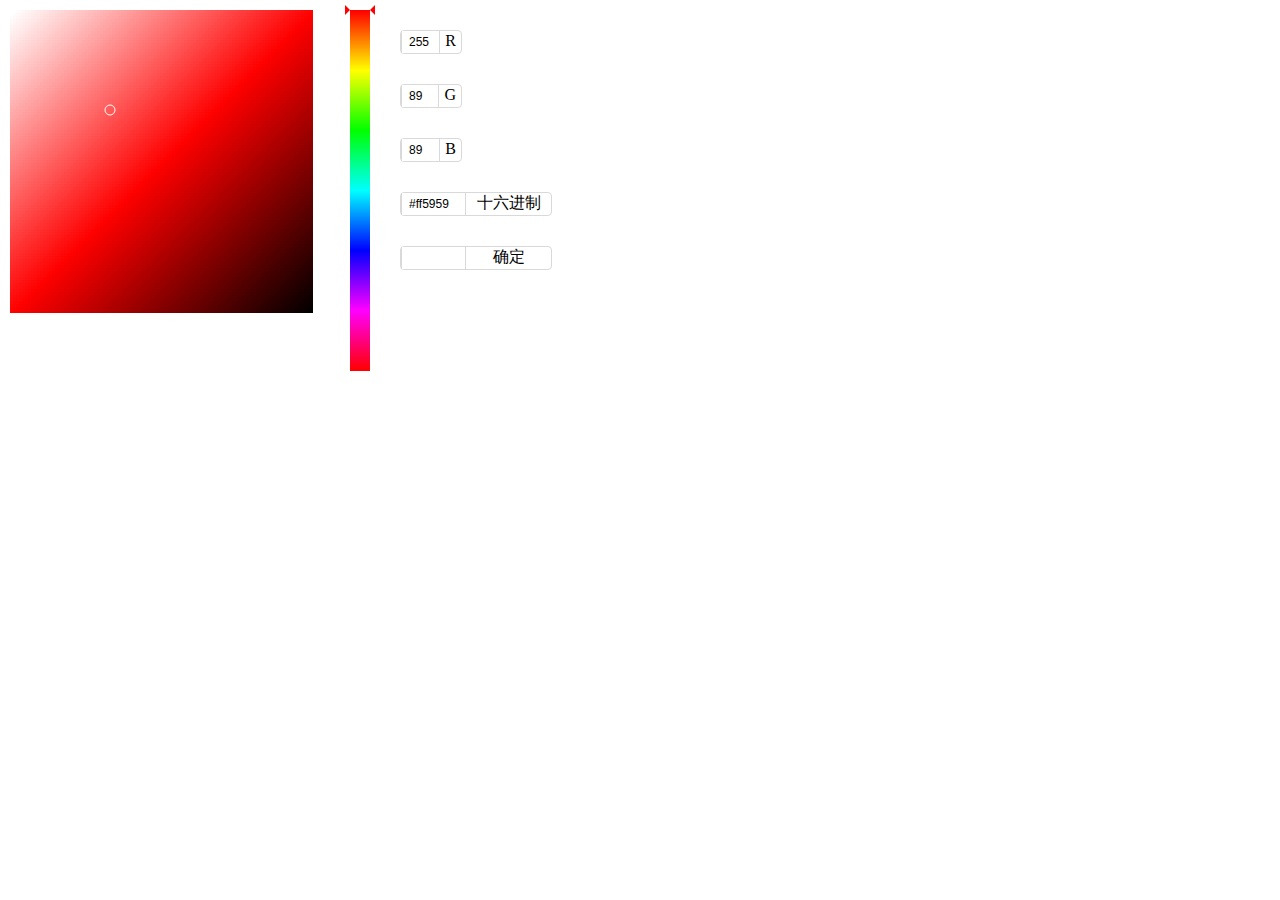
<file: color/index.html>
<!DOCTYPE html>
<html>
	<head>
		<meta charset="UTF-8">
		<link rel="stylesheet" type="text/css" href="css/style.css"/>
		<title></title>
	</head>
	<body>
		<div class="color-container">
			<canvas id="canvas" width="400" height="400"></canvas>
			<div class="right-container">
				<div class="lz-input-group" >
					<input class="lz-input lz-input-hover lz-input-focus" type="" name="" id="color_r" value="" readonly="readonly"/>
					<span class="lz-input-group-addon">R</span>
				</div>
				<div class="lz-input-group" >
					<input class="lz-input lz-input-hover lz-input-focus" type="" name="" id="color_g" value="" readonly="readonly" />
					<span class="lz-input-group-addon">G</span>
				</div>
				<div class="lz-input-group" >
					<input class="lz-input lz-input-hover lz-input-focus" type="" name="" id="color_b" value="" readonly="readonly" />
					<span class="lz-input-group-addon">B</span>
				</div>
				<div class="lz-input-group" style="width: 150px;">
					<input class="lz-input lz-input-hover lz-input-focus" type="" name="" id="color_hex" value="" readonly="readonly" />
					<span class="lz-input-group-addon" style="width: 75px;" >十六进制</span>
				</div>
				<div class="lz-input-group" style="width: 150px;">
					<input class="lz-input lz-input-hover lz-input-focus" type="" name="" id="color_rgb" value=""/>
					<span class="lz-input-group-addon" style="width: 75px;" id="choice">确定</span>
				</div>
			</div>
		</div>
		
		<script src="js/lzColorPicker.js" type="text/javascript" charset="utf-8"></script>
		<script type="text/javascript">
			lzColorPicker.init();
		</script>
	</body>
</html>
</file>
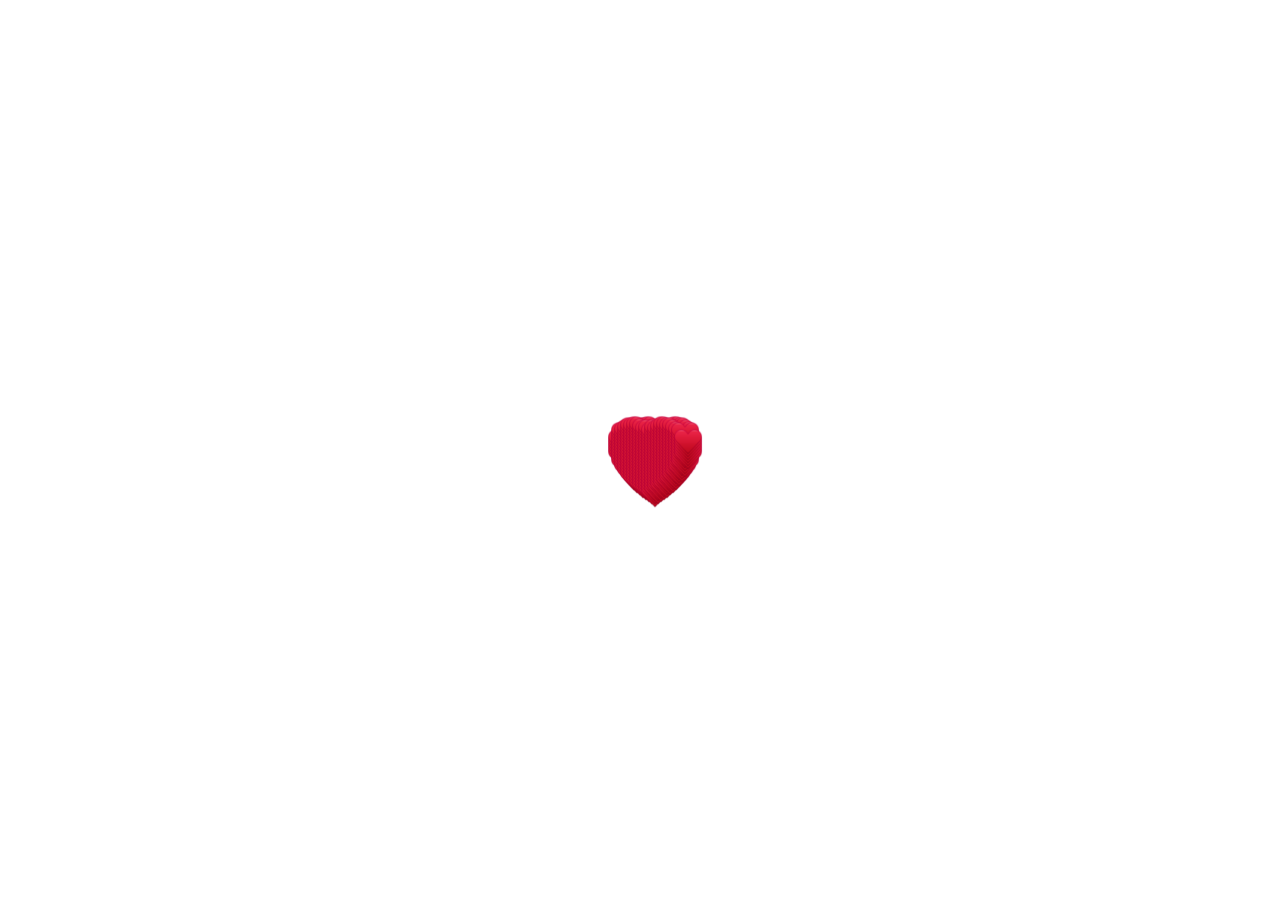
<file: heart-boom/index.html>
<!DOCTYPE html>
<html>
	<head>
		<meta charset="UTF-8">
		<title></title>
	</head>
	<body>
		<script src="js/jquery-2.1.4.min.js" type="text/javascript" charset="utf-8"></script>
		<script src="js/LZBoom.js" type="text/javascript" charset="utf-8"></script>
		<script type="text/javascript">
			var boom = $.LZBoom();//创建心形对象
			var tag = true;
			document.addEventListener("click",function(){
				if(tag)
					boom.action();
				else
					boom.actionback();
				
				tag = !tag;
			});
		</script>
	</body>
</html>
</file>
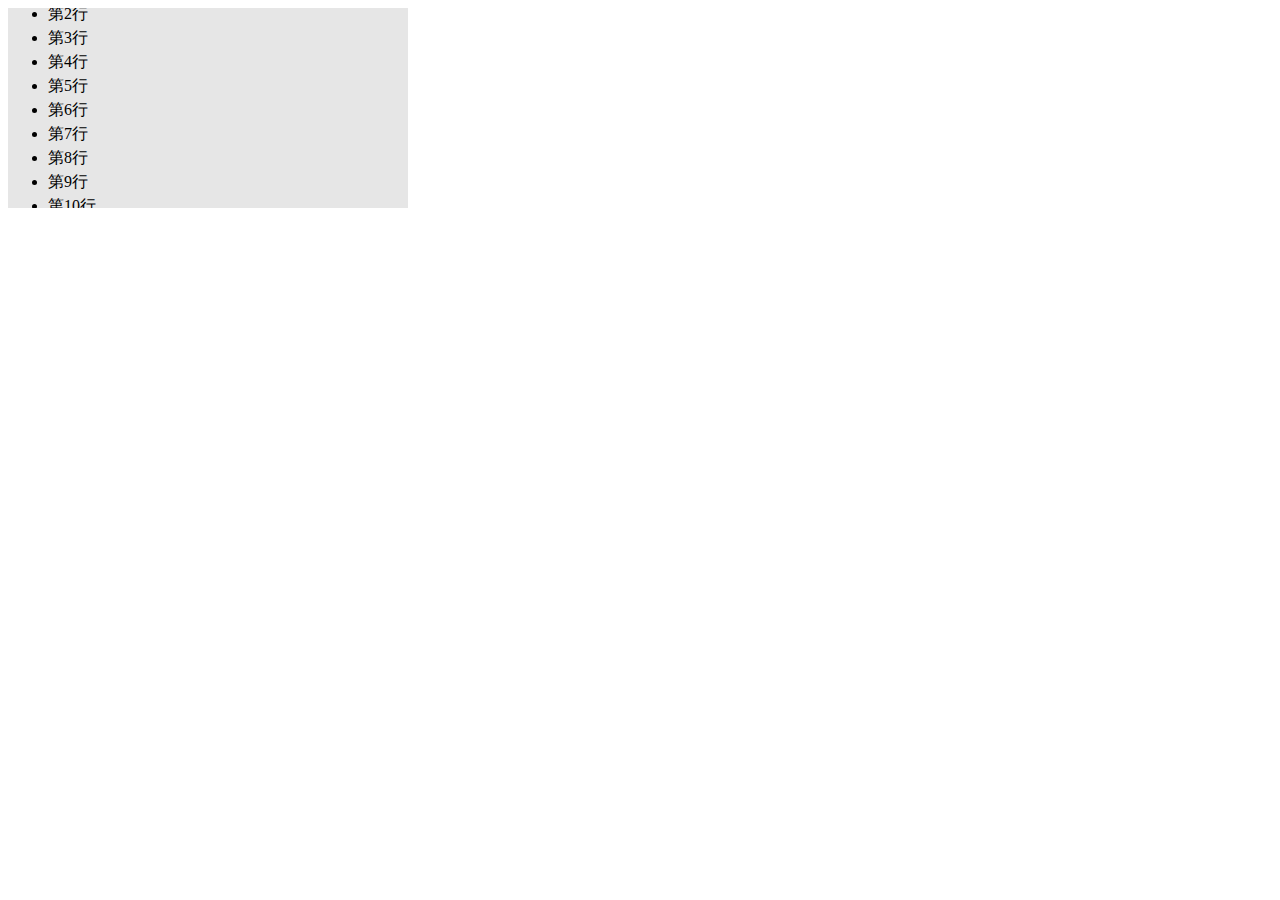
<file: list-scroll-repeat/index.html>
<!DOCTYPE html>
<html>
	<head>
		<meta charset="UTF-8">
		<title></title>
		<style type="text/css">
			.scroll-contaner{
				width: 400px;
				height: 200px;
				background: #E6E6E6;
				position: relative;
				overflow: hidden;
			}
		</style>
	</head>
	<body>
		<div class="scroll-contaner">
			<ul style="position: absolute;">
				<li>
					第1行
				</li>
				<li>
					第2行
				</li>
				<li>
					第3行
				</li>
				<li>
					第4行
				</li>
				<li>
					第5行
				</li>
				<li>
					第6行
				</li>
				<li>
					第7行
				</li>
				<li>
					第8行
				</li>
				<li>
					第9行
				</li>
				<li>
					第10行
				</li>
				<li>
					第11行
				</li>
				<li>
					第12行
				</li>
				<li>
					第13行
				</li>
				<li>
					第14行
				</li>
				<li>
					第15行
				</li>
				<li>
					第16行
				</li>
				<li>
					第17行
				</li>
				<li>
					第18行
				</li>
				<li>
					第19行
				</li>
				<li>
					第20行
				</li>
			</ul>
		</div>
		
		<script src="js/zepto.js" type="text/javascript" charset="utf-8"></script>
		<script type="text/javascript">
			/*
			 * 无限滚动原理：
			 * 在一个固定容器里，不停地将第一个元素插入到最后，形成的效果。
			 * 需要注意的是，每个子项的高度需要与每次总移动的高度相同，这样才不会有一种停顿的感觉
			 */
			
			var dom_move = $(".scroll-contaner ul");
			
			var item_height = 24;
			dom_move.find("li").css('height',item_height+"px");
			
			var item_count = 0;

			setInterval(function(){
//				console.log(item_count);
				if(item_count ++ >= item_height){
					item_count = 0;
					
					var fist = $(dom_move.children()[0]).remove();
					dom_move.append(fist);
					dom_move.css('top',"0px");
				}
				
				dom_move.css('top',(dom_move.position().top - 1) + "px");
			},1000 / 60);
			
		
		</script>
	</body>
</html>
</file>
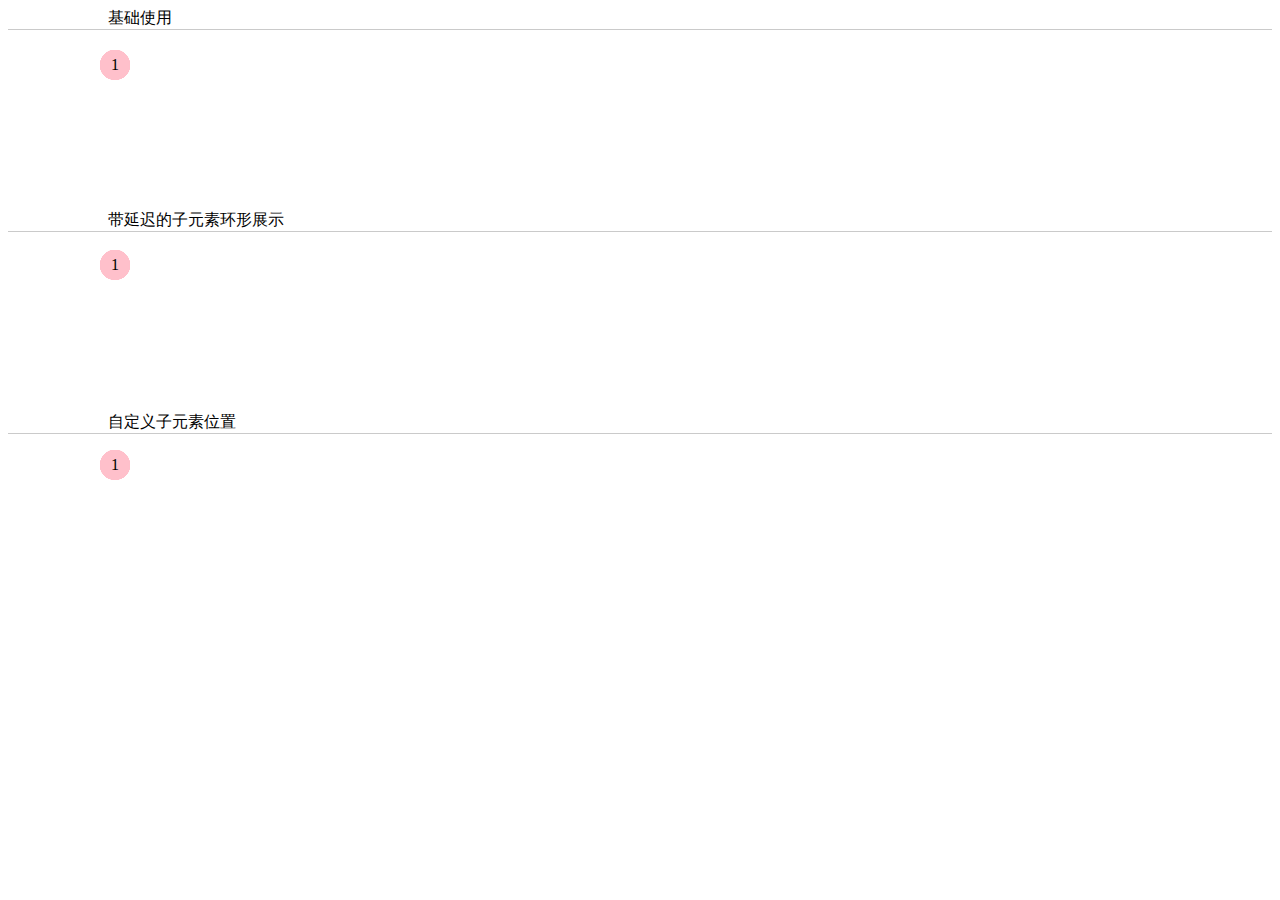
<file: lzBoomMenu/index.html>
<!DOCTYPE html>
<html>
	<head>
		<meta charset="UTF-8">
		<title>演示-使用节点元素</title>
		<style>
			.lz-boommenu-container .main,.lz-boommenu-container ul li{
				width: 30px;
				height: 30px;
				line-height: 30px;
				text-align: center;
				position: absolute;
				left: 0px;
				right: 0px;
				list-style: none;
				background: pink;
				border-radius: 50%;
				margin: 0 0;
				padding: 0 0;
				transition: all .3s;
			}
			.lz-boommenu-container ul{
				z-index: -1;
				position: absolute;
				left: 0px;
				right: 0px;
				list-style: none;
				margin: 0 0;
				padding: 0 0;
		 	}
		 	
		 	#demo1{
		 		position: fixed;
		 		left: 100px;
		 		top: 50px;
		 	}
		 	#demo2{
		 		position: fixed;
		 		left: 100px;
		 		top: 250px;
		 	}
		 	#demo3{
		 		position: fixed;
		 		left: 100px;
		 		top: 450px;
		 	}
		 	.demo-title{
		 		padding-left: 100px;
		 		border-bottom: 1px solid #cacaca;
		 	}
		</style>
	</head>
	<body>
		<div class="demo-title">
			基础使用
		</div>
		<div id="demo1">
			<div>1</div>
			<ul>
				<li>2</li>
				<li>3</li>
				<li>4</li>
				<li>5</li>
				<li>6</li>
				<li>7</li>
			</ul>
		</div>
		<div class="demo-title" style="margin-top: 180px;">
			带延迟的子元素环形展示
		</div>
		<div id="demo2">
			<div>1</div>
			<ul>
				<li>2</li>
				<li>3</li>
				<li>4</li>
				<li>5</li>
				<li>6</li>
				<li>7</li>
			</ul>
		</div>
		<div class="demo-title" style="margin-top: 180px;">
			自定义子元素位置
		</div>
		<div id="demo3">
			<div>1</div>
			<ul>
				<li>22</li>
				<li>3</li>
				<li>4</li>
				<li>5</li>
				<li>6</li>
				<li>7</li>
			</ul>
		</div>
		
		<script src="index.js" type="text/javascript" charset="utf-8"></script>
		<script type="text/javascript">

			lzBoomMenu.getInstance({
				mainElem: demo1,
				mode:1,
				subMenuPosition: 'right',
			});
//			
			lzBoomMenu.getInstance({
				mode:1,
				mainElem: demo2,
				subMenuPosition: 'around',
				animationTime: 'delay',//togethre delay
				delay: 0.1,//delay time
				menuClick: function(e,idx){
					console.log( '第' + idx + '个元素被点击')
				}
				
//				setPosition: function(len){
//					var result = [];
//					for (var i = 0; i < len; i++) {
//						result.push({
//							x: (i + 1) * -50,
//							y: (i + 1) * -50,
//						})
//					}
//					return result;
//				}
			});
			lzBoomMenu.getInstance({
				mode:1,
				mainElem: demo3,
//				subMenuPosition: 'around',
//				animationTime: 'delay',//togethre delay
//				delay: 0.1,//delay time
				
				setPosition: function(len){
					var result = [];
					for (var i = 0; i < len; i++) {
						result.push({
							x: (i + 1) * 50,
							y: (i + 1) * 50,
						})
					}
					return result;
				}
			});
		</script>
	</body>
</html>
</file>
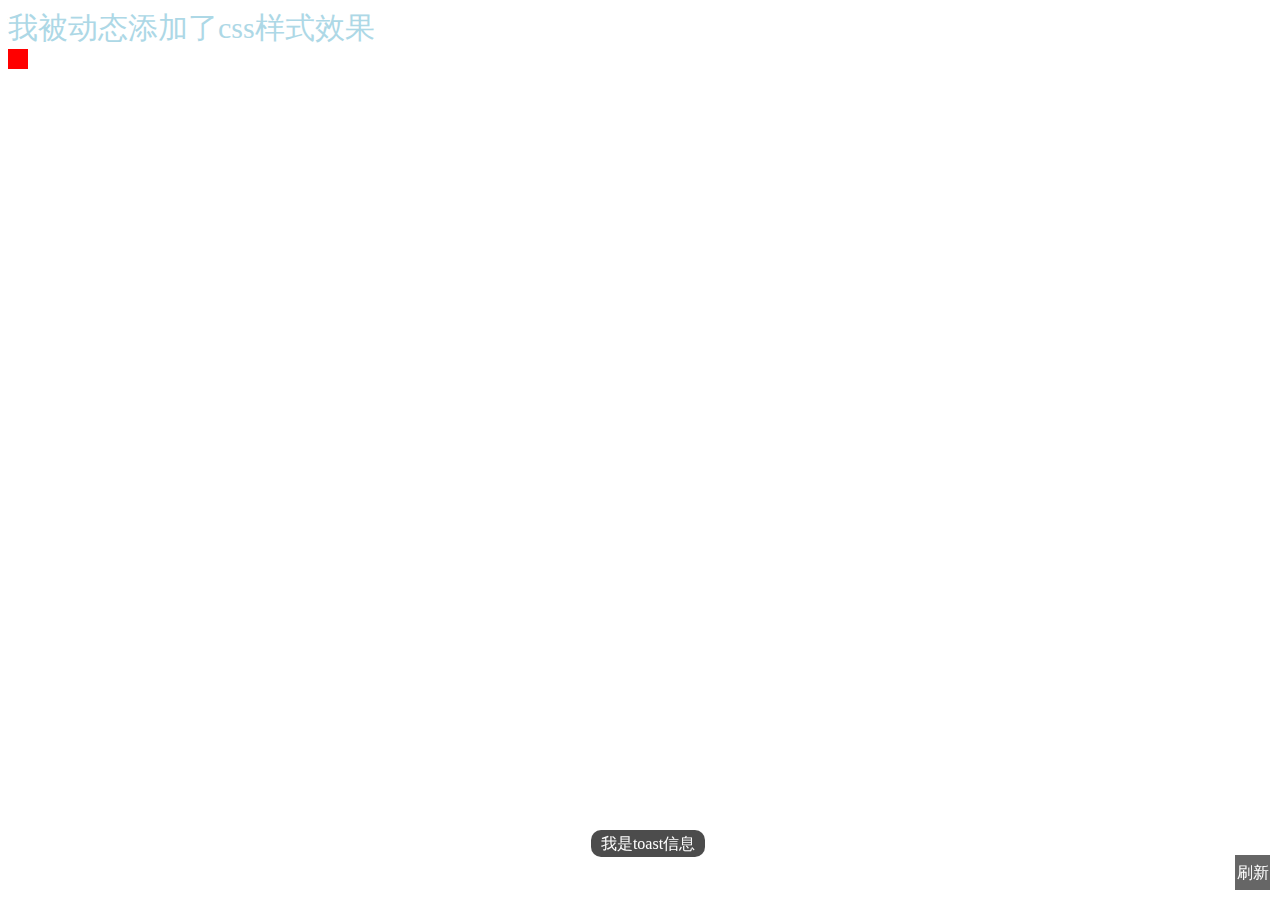
<file: lzTooler/index.html>
<!DOCTYPE html>
<html>
	<head>
		<meta charset="UTF-8">
		<meta name="viewport" content="width=device-width,initial-scale=1,minimum-scale=1,maximum-scale=1,user-scalable=no" />
		<title></title>
		
		
	</head>
	<body>
		<cte class="color-white bg-blue">
			我被动态添加了css样式效果
		</cte>
		<div class="domain"></div>
		<script src="js/lz-tools.js" type="text/javascript" charset="utf-8"></script>
		<script src="js/lz_wx_refresh.js" type="text/javascript" charset="utf-8"></script>
		
		<script type="text/javascript">
			var style = document.createElement("style");style.innerHTML = ".domain{width:20px;height: 20px;background: red;}";
//			<style>.domain{width:20px;height: 20px;background: red;}</style>
			document.head.appendChild(style)
			lzTooler.toast('我是toast信息')

			lzTooler.log(lzTooler.winSize);
			
			lzTooler.addStylesheetRules([['.color-white','color:#333333'],['.bg-blue','color:lightblue']]);
			lzTooler.addStylesheetRules([['cte','font-size:30px']]);
			
			var obj = {
				'name':'lz',
				'age':'18'
			};
			var str = lzTooler.objToStrForPost(obj);
			lzTooler.log(str);
			
			
			lzTooler.log(lzTooler.isObject(obj));
			lzTooler.log(lzTooler.isObject(str));
			
			lzTooler.log(lzTooler.isRealQQ());
//			lzTooler.log(lzTooler.isWeixin());
//			lzTooler.log(lzTooler.isAndroid());
//			lzTooler.log(lzTooler.isAndroid());
//			lzTooler.log(lzTooler.isAndroid());
			
//			获取函数调用者demo
			function a(){
				console.log(a.caller.name);
			}
			
			function b(){
				a();
			}
			b();
		</script>
	</body>
</html>
</file>
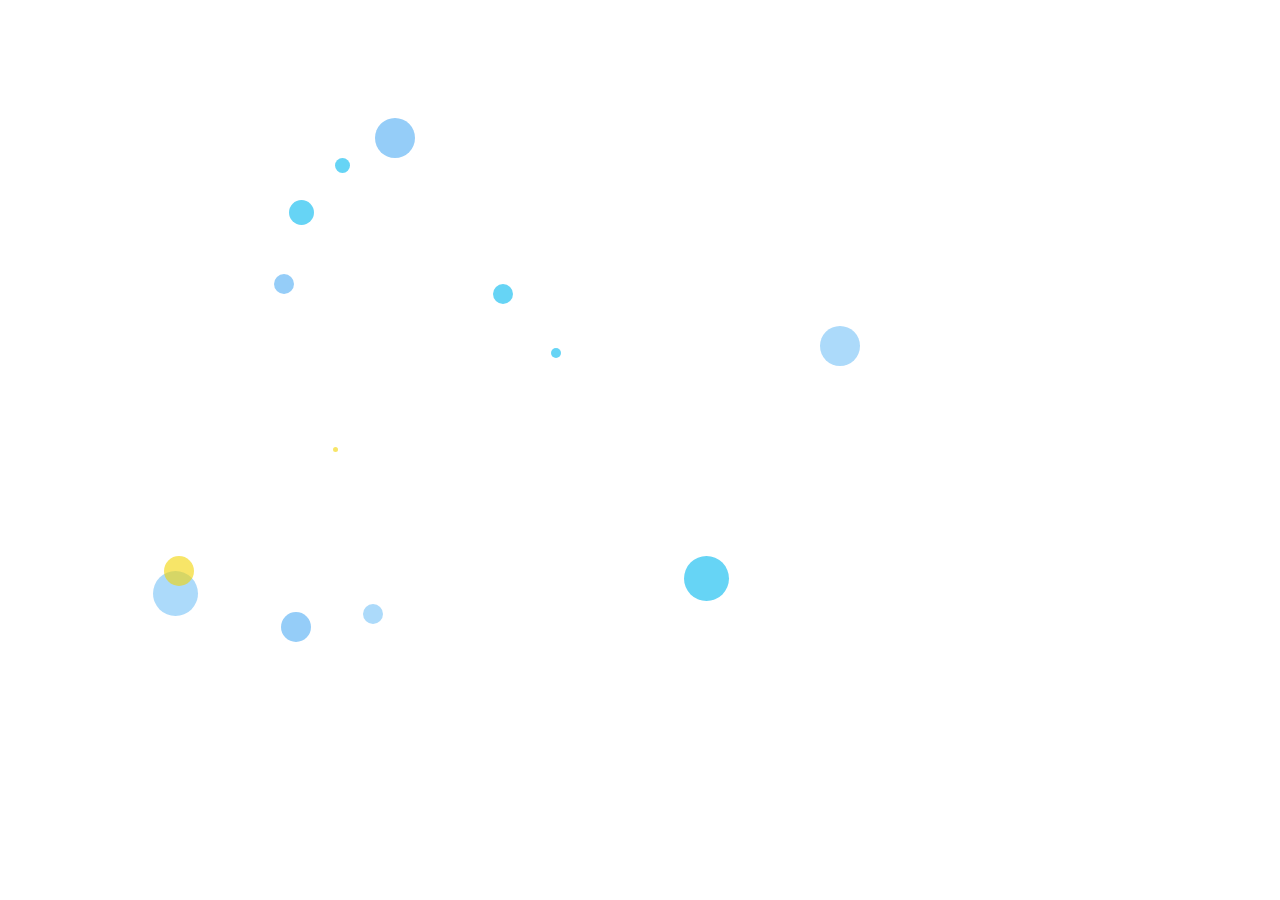
<file: random-circle/index.html>
<!DOCTYPE html>
<html>

	<head>
		<meta charset="UTF-8">
		<meta name="viewport" content="width=device-width,initial-scale=1,minimum-scale=1,maximum-scale=1,user-scalable=no" />
		<title></title>
	</head>
	<style type="text/css">
		html,
		body {
			height: 100%;
			width: 100%;
			margin: 0 0;
			padding: 0 0;
		}
		
		#point_contianer {
			width: 80%;
			height: 60%;
			position: absolute;
			top: 10%;
			left: 10%;
			
			/*使用3d变换，可以强制开启GPU加速，增加流畅度*/
			transform: translateZ(0);
			-webkit-transform: translateZ(0);
		}
	</style>
	<body id="point_contianer">
		<script>
			var container_size = {
				width: window.innerWidth,
				height: window.innerHeight
			}

			function setCss(obj, arr) {
				for(var i in arr) {
					obj.style[i] = arr[i];
				}
			}
			window.onload = function() {
				var fps = 60; //当前帧率
				var frame_func = window.requestAnimationFrame || window.webkitRequestAnimationFrame || window.mozRequestAnimationFrame || window.oRequestAnimationFrame || window.msRequestAnimationFrame || function(func) {
					window.setTimeout(func, 1000 / fps);
				};

				var list = [];
				/*随机点活动范围*/
				var point_size = {
					width: container_size.width * 0.8,
					height: container_size.height * 0.6
				};

				var list_color = ["#f2d403", "#00b7ee", "#75c1f6", "#4eacf4"];
				for(var i = 0; i < 13; i++) {
					var div = document.createElement("div");
					var width = (Math.floor(Math.random() * 10) + 1) * 5;
					var color_idx = Math.floor(Math.random() * list_color.length);
					var top = Math.floor(Math.random() * (Math.floor(point_size.height) - width));
					var left = Math.floor(Math.random() * (Math.floor(point_size.width) - width));
					setCss(div, {
						"position": "absolute",
						"top": top,
						"left": left,
						"background": list_color[color_idx],
						"width": width + "px",
						"height": width + "px",
						"border-radius": "50%",
						"opacity": "0.6"
					});
					var item = {
						x: Math.floor(Math.random() * 5 + 1) * (Math.random() * 10 > 5 ? 1 : -1),
						y: Math.floor(Math.random() * 5 + 1) * (Math.random() * 10 > 5 ? 1 : -1),
						top: top,
						left: left,
						content: div,
						width: width
					};
					list.push(item);
					document.getElementById("point_contianer").appendChild(div);
				}

				function run() {
					for(var i = 0; i < 13; i++) {
						var x = list[i].x + list[i].left;
						var y = list[i].y + list[i].top;

						//						list[i].content.css("left",x + "px");
						//						list[i].content.css("top",y + "px");
						setCss(list[i].content, {
							"left": x + "px",
							"top": y + "px"
						})
						list[i].top = y;
						list[i].left = x;
						(x < 0 || x > point_size.width) && (list[i].x = -list[i].x);
						(y < 0 || y > point_size.height) && (list[i].y = -list[i].y);

					}
					frame_func(run);
				}
				frame_func(run);
			}
		</script>
	</body>

</html>
</file>
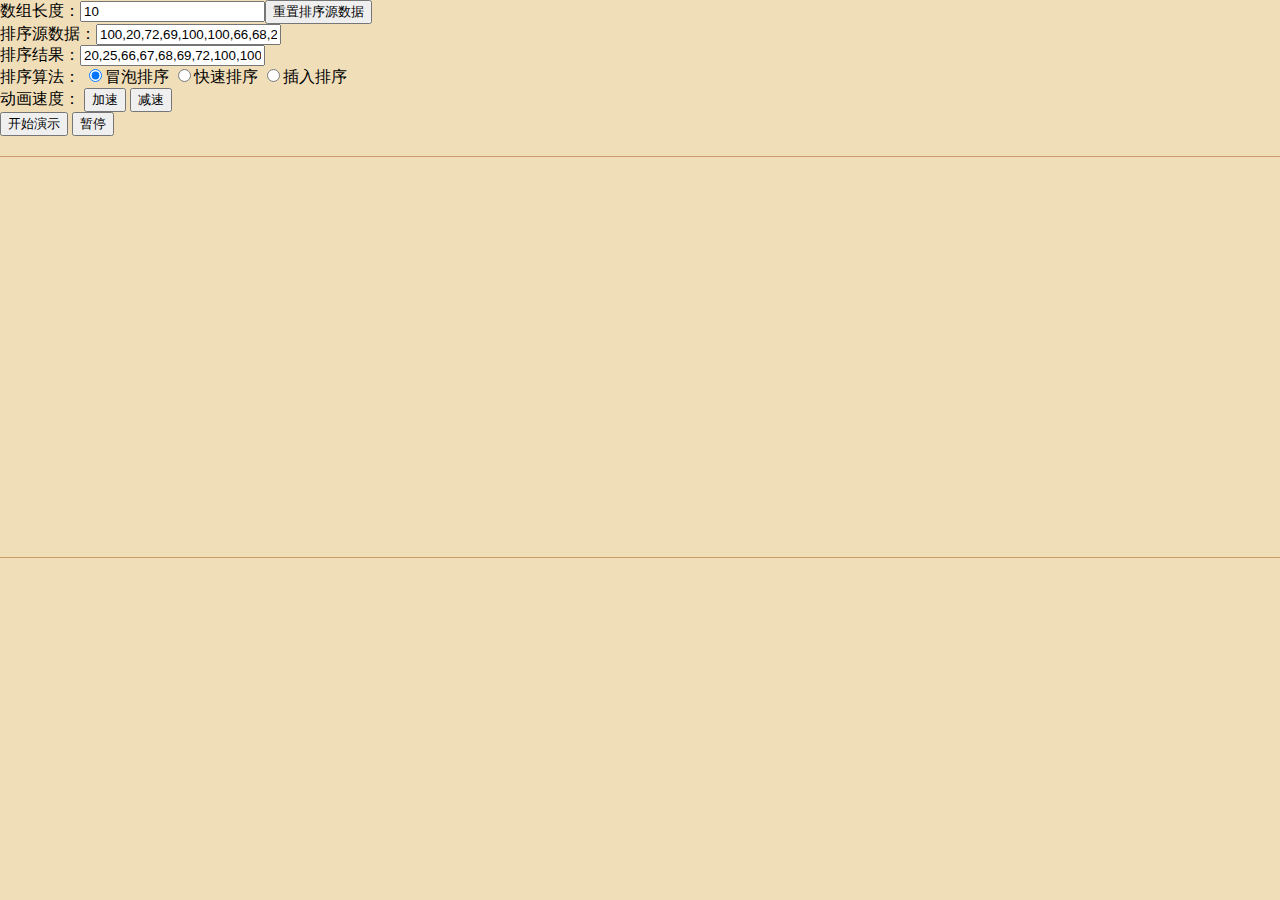
<file: sort/index.html>
<!DOCTYPE html>
<html>
	<head>
		<meta charset="UTF-8">
		<title>排序算法动画演示</title>
		<style type="text/css">
			html,body{
				margin: 0 0;
				padding: 0 0;
			}
			body{
				background: #f0deb9;
			}
			#container{
				margin-top: 20px;
				height: 400px;	
				position: relative;
				border-top: 1px solid #CC9b6a;
				border-bottom: 1px solid #CC9b6a;
			}
			.dom{
				width: 50px;
				height: 200px;
				position: absolute;
				left: 0px;
				bottom: 0px;
				background: #FFFFFF;
				text-align: center;
			}
		</style>
	</head>
	<body>
		<div>
			<span>数组长度：</span><input type="text" name="" id="data_len" value="10" /><button id="reset">重置排序源数据</button>
			<div><span>排序源数据：<input type="text" name="" id="data_orign" value="" />
			<div><span>排序结果：<input type="text" name="" id="data_result" value="" readonly="readonly"/>
		</div>
		<div>
			<span>排序算法：</span>
			<input type="radio" name="sort_type" checked id="" value="0" />冒泡排序
			<input type="radio" name="sort_type" id="" value="1" />快速排序
			<input type="radio" name="sort_type" id="" value="2" />插入排序
			<!--<input type="radio" name="sort_type" id="" value="3" />冒泡排序-->
		</div>
		<div>
			<span>动画速度：</span>
			<button id="speed_add">加速</button>
			<button id="speed_cut">减速</button>
		</div>
		<div>
			<button id="show_start">开始演示</button>
			<button id="show_reset">暂停</button>
		</div>
		<div id="container"></div>
		<script type="text/javascript">
			var fps = 60;//帧率
			var frame_func = window.requestAnimationFrame || window.webkitRequestAnimationFrame || window.mozRequestAnimationFrame ||window.msRequestAnimationFrame ||
				function(func){setTimeout(func,1000 / fps)};
			
			var fps_now = 0;
			/*运行帧任务*/
			var run = function(dt){
				if(dt - fps_now > (1000 / fps)) {
					update(dt);
					fps_now = dt;
				} 
				
				frame_func(run);
			}
			frame_func(run);
			
//			var dom = document.querySelectorAll(".dom");
//			dom = dom[0];
//			var left = parseFloat(getCss(dom,"left"));
			
			/**
			 * 获取元素样式值
			 * @param {Object} ele dom元素
			 * @param {Object} key 样式名称，不传返回样式列表
			 */
			function getCss(ele,key) {
			    var style = null;
			    var value = "";
			    
			    if(window.getComputedStyle) {
			        style = window.getComputedStyle(ele, null);
			        key && (value = style.getPropertyValue(key));
			    }else{
			        style = ele.currentStyle;
			        key && (value = style[key]);
			    }
			    
			    if(key) return value;
			    return style;
			}
			
//			function update(){
////				moveDom(dom,20,1)
//			}
			
			/*屏幕尺寸*/
			var winSize = {
				width: window.innerWidth
			}
			
			/*动画暂定标示*/
			var pause = true;
			
			/**
			 * 移动元素
			 * @param {Object} dom
			 * @param {Object} end
			 * @param {Object} increse
			 * @param {Object} end_func
			 */
			function moveDom(dom,end,increse,end_func){
				var left = parseFloat(getCss(dom,"left"));
				left += increse;
				increse < 0 && left < end && (left = end) ;
				increse > 0 && left > end && (left = end);
				dom.style.left = left + "px";
				
				if(left == end){
					typeof end_func === "function" && end_func()
				}
			}
			
			/**
			 * 创建标示数值的dom元素
			 * @param {Object} inputs
			 */
			function createDom(inputs){
				var max = 0;
				var min = 0;
				var elems = [];
				var len = inputs.length;
				var width = winSize.width / (len * 2 - 1);
				for(var i = 0; i < len ; ++i){
					var elem = document.createElement("div");
					elem.className = "dom";
					elem.style.width = width + "px";
					elem.style.left = (width * 2 * i) + "px";
					elem.innerHTML = inputs[i];
					elems.push(elem);
					
					max = Math.max(max,inputs[i]);
					min = Math.min(min,inputs[i]);
				}
				
				var e = (max - min ) / 10;
				
				for(var i = 0, len = elems.length; i < len ; ++i){
					elems[i].style.height = inputs[i] * 4 + "px";
					document.getElementById("container").appendChild(elems[i]);
				}
				
				return elems;
			}
			
//			var inputs = [9,4,56,7,15,6,10];
//			console.log(inputs);
//			var doms = createDom(inputs);
//			var moveList = [];
			
//			var inputs = [9,4,56,7,15,6,10];
//			console.log(inputs);
			var doms = [];
			var moveList = [];
			
			/**
			 * 用于初始化排序结果
			 * @param {Object} arr
			 */
			function sort_unkonw(arr){
				/*未知名排序*/
				for(var i = 0, len = arr.length; i < len ; ++i){
					for(var j = i + 1; j < len ; ++j){
						if(arr[j] < arr[i]){
							arr[j] = arr[j] ^ arr[i];
							arr[i] = arr[j] ^ arr[i];
							arr[j] = arr[j] ^ arr[i];
							
							moveList.push({
								l: i,
								r: j
							});
						}
					}
				}
			}

			function sort_bubble(arr){
				/*冒泡排序*/
				for(var i = 0, len = arr.length; i < len ; ++i){
					for(var j = 0; j < len - 1 - i ; ++j){
						if(arr[j] > arr[j + 1]){
							arr[j] = arr[j] ^ arr[j + 1];
							arr[j + 1] = arr[j] ^ arr[j + 1];
							arr[j] = arr[j] ^ arr[j + 1];
							
							moveList.push({
								l: j,
								r: j + 1
							});
						}
					}
				}
			}
			
			
			/*快速排序*/
			function quick_sort(arr,start,end){

				if(start >= end){
					return;
				}
				
				var base = arr[start];
				
				var i = start;
				var j = end;
				while(i != j){

					while(i < j && arr[j] >= base){
						j--;
					}
					var temp = arr[j];
					arr[j] = arr[i];
					arr[i] = temp;
					
					/*记录交换过程*/
					moveList.push({
						l: i,
						r: j
					});
					
					while(i < j && arr[i] <= base){
						i++;
					}
					

					var temp = arr[i];
					arr[i] = arr[j];
					arr[j] = temp;
					
					/*记录交换过程*/
					moveList.push({
						l: i,
						r: j
					});
					
				}

				quick_sort(arr,start,i - 1);
				quick_sort(arr,i+1,end);

			}
//			inputs = [12,19,100,100,34];
////			/*快速排序*/
//			quick_sort(inputs,0,inputs.length-1);
////
//			console.log(inputs);
			
			function sort_insert(arr){
				/*插入排序*/
				for(var i = 1, len = arr.length; i < len ; ++i){
					var base = arr[i];
					for(var j = i- 1; j >= 0 ; --j){
						if(arr[j] > arr[j + 1]){
							arr[j] = arr[j] ^ arr[j + 1];
							arr[j + 1] = arr[j] ^ arr[j + 1];
							arr[j] = arr[j] ^ arr[j + 1];
							
							moveList.push({
								l: j,
								r: j + 1
							});
						}else{
							break;
						}
					}
				}
			}
			
			
			var add = false;
			function update(){
				if(pause) return ;
				
				var width = winSize.width / (inputs.length * 2 - 1);
				if(moveList.length > 0){
					var list = moveList[0];

					moveDom(doms[list.r],width * 2 * list.l, -5);
					moveDom(doms[list.l],width * 2 * list.r, 5,function(){
						moveList.splice(0,1);
						
						var tmp = doms[list.l];
						doms[list.l] = doms[list.r];
						doms[list.r] = tmp;
					});
					
					
//					var dom = add ? doms[list.l] : doms[list.r];
//
//					moveDom(dom,width * 2 * (add ? list.r : list.l),add ? 5 : -5,function(){
//						if(add){
//							moveList.splice(0,1);
//							console.log(moveList);
//						}
//						
//						add = !add;
////						add && moveList.pop() && (add = !add);
//					});
				}else{
					pause = true;
				}
			}
			
			/*将数组转化为纯数字*/
			function num_arr(arr){
				for(var len = arr.length , i = len - 1; i >= 0 ; -- i){
					arr[i] = parseFloat(arr[i]);
				}
			}
			
			/**
			 * 初始化数据
			 * @param {Object} len
			 */
			function init_data(len){
				len = len || 10;
				var temp = [];
				for (var i = 0 ; i< len; ++i) {
					var random = Math.floor(Math.random() * 100) + 10;
					random > 100 && (random = 100);
					temp.push(random);
				}
				
				document.getElementById("data_orign").value = temp.join(",");
				sort_unkonw(temp);
				document.getElementById("data_result").value = temp.join(",");
			}
			
			init_data();
			
			/*重置事件*/
			document.getElementById("reset").onclick = function(){
				var len = document.getElementById("data_len").value;
				len = parseInt(len) ;
				if( !len || len <= 0 || len > 25 ){
					alert("数组长度不合法!");
					return ;
				}
				
				init_data(len);
			}
			
			document.getElementById("show_start").onclick = function(){
//				if(!pause) return ;
				
				var elems = document.querySelectorAll("[name='sort_type']");
				var idx = 0;
				for(var i = 0 , len = elems.length ; i< len ; ++i){
					if(elems[i].checked){
						idx = elems[i].value;
						break;
					}
				}
				
				document.getElementById("container").innerHTML = "";
				moveList = [];
				
				var arr = document.getElementById("data_orign").value.split(",");
				num_arr(arr);
//				console.log(arr);
				doms = createDom(arr);
				if(idx == 0){
					sort_bubble(arr);
				}else if(idx == 1){
					quick_sort(arr,0,arr.length - 1);
				}else if(idx == 2){
					sort_insert(arr);
				}else {
					sort_unkonw(arr);
				}
				
				inputs = arr;
				pause = false;
			}
			
			document.getElementById("show_reset").onclick = function(){
				if(pause){
					this.innerHTML = "暂停"
				}else{
					this.innerHTML = "继续"
				}
				
				pause = !pause;
			}
			
			document.getElementById("speed_add").onclick = function(){
				fps+= 5;
				fps >= 1000 && (fps = 999)
			}
			
			document.getElementById("speed_cut").onclick = function(){
				fps-= 5;
				fps <= 0 && (fps = 5)
			}
//			console.log(moveList);
		</script>
	</body>
</html>
</file>
<file: color/css/style.css>
html,
body {
	margin: 0 0;
	padding: 0 0;
}

#canvas {
	position: absolute;
	left: 0px;
	top: 0px;
}

.color-container {
	position: absolute;
	top: 0px;
	left: 0px;
}

.right-container {
	position: absolute;
	top: 0px;
	left: 400px;
}

.lz-input {
	position: relative;
	display: inline-block;
	font-size: 12px;
	border: 0px solid transparent;
	overflow: hidden;
	box-sizing: border-box;
}

.lz-input-base {
	padding: 4px 7px;
	border-width: 1px;
	border-color: #d9d9d9;
	border-radius: 4px;
}

.lz-input-hover:hover {
	border-color: #49a9ee;
}

.lz-input-focus:focus {
	border-color: #49a9ee;
	outline: 0;
	box-shadow: 0 0 0 2px rgba(16, 142, 233, 0.2);
}

.lz-input-group {
	width: 60px;
	margin-top: 30px;
	position: relative;
	border: 1px solid #d9d9d9;
	display: table;
	border-radius: 4px;
}

.lz-input-group input {
	padding: 4px 7px;
	width: 100%;
	border-left-width: 1px;
	border-right-width: 1px;
	border-color: #d9d9d9;
}

.lz-input-group-addon {
	display: table-cell;
	padding: 0px 5px;
	text-align: center;
	width: 1px;
}
</file>
